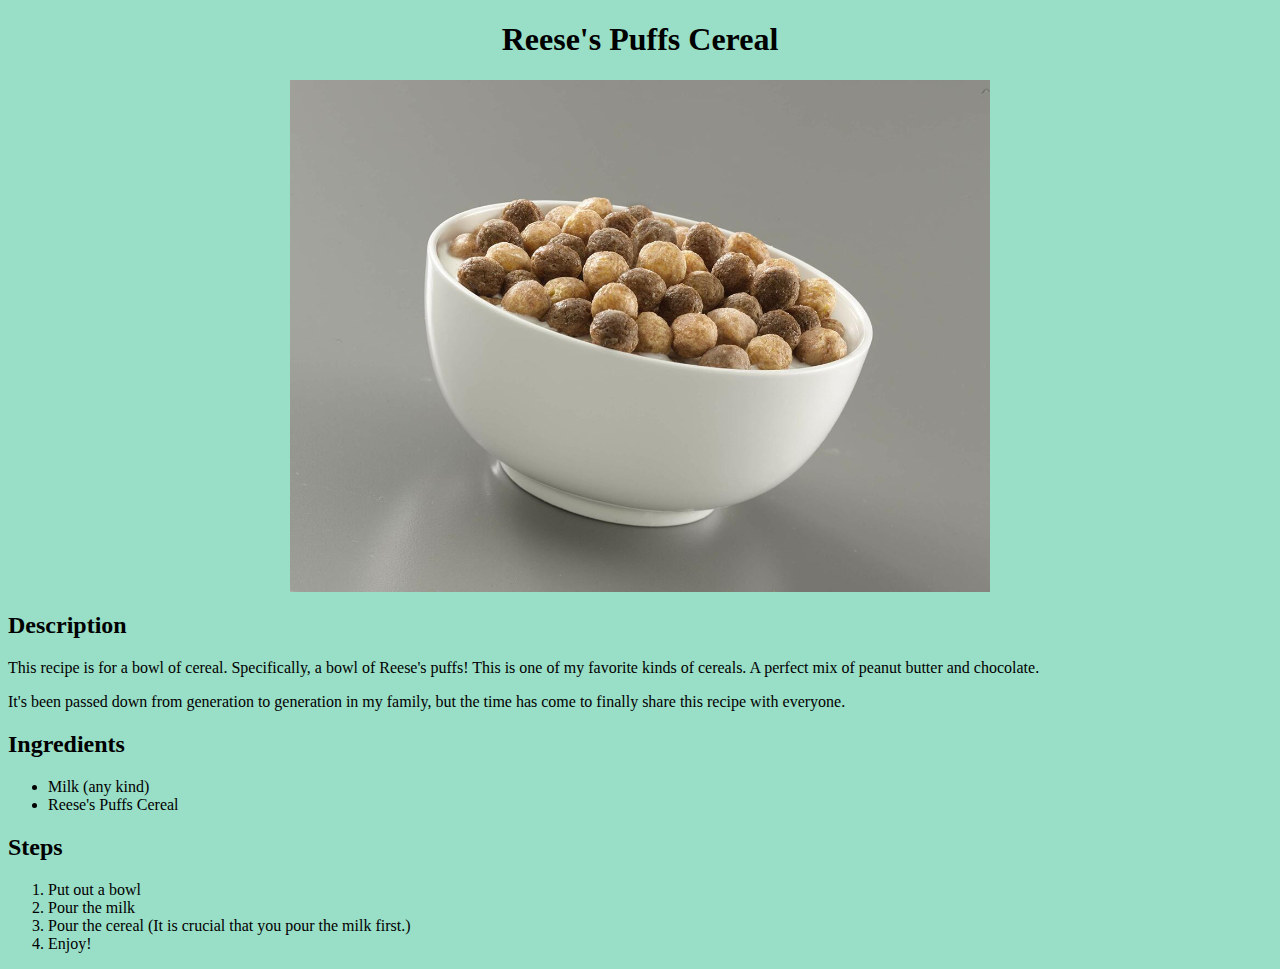
<file: recipes/cereal.html>
<!DOCTYPE html>
<html lang="en">
<head>
    <meta charset="UTF-8">
    <meta http-equiv="X-UA-Compatible" content="IE=edge">
    <meta name="viewport" content="width=device-width, initial-scale=1.0">
    <title>Cereal</title>
    <link rel="stylesheet" href="../style.css">
</head>

<body>
    <h1 class="title">Reese's Puffs Cereal</h1>
        <img class="recipe" src ="./img/cereal.jpg" alt="Bowl of Reese's Puff Cereal">
    <h2>Description</h2>
        <p>This recipe is for a bowl of cereal. Specifically, a bowl of Reese's puffs! This is one of my favorite kinds of cereals. A perfect mix of peanut butter and chocolate.</p>

        <p>It's been passed down from generation to generation in my family, but the time has come to finally share this recipe with everyone.</p>
        <P></P>
    <h2>Ingredients</h2>
    <ul>
        <li>Milk (any kind)</li>
        <li>Reese's Puffs Cereal</li>
    </ul>
    <h2>Steps</h2>
    <ol>
        <li>Put out a bowl</li>
        <li>Pour the milk</li>
        <li>Pour the cereal (It is crucial that you pour the milk first.)</li>
        <li>Enjoy!</li>
    </ol>

</body>
</html>
</file>
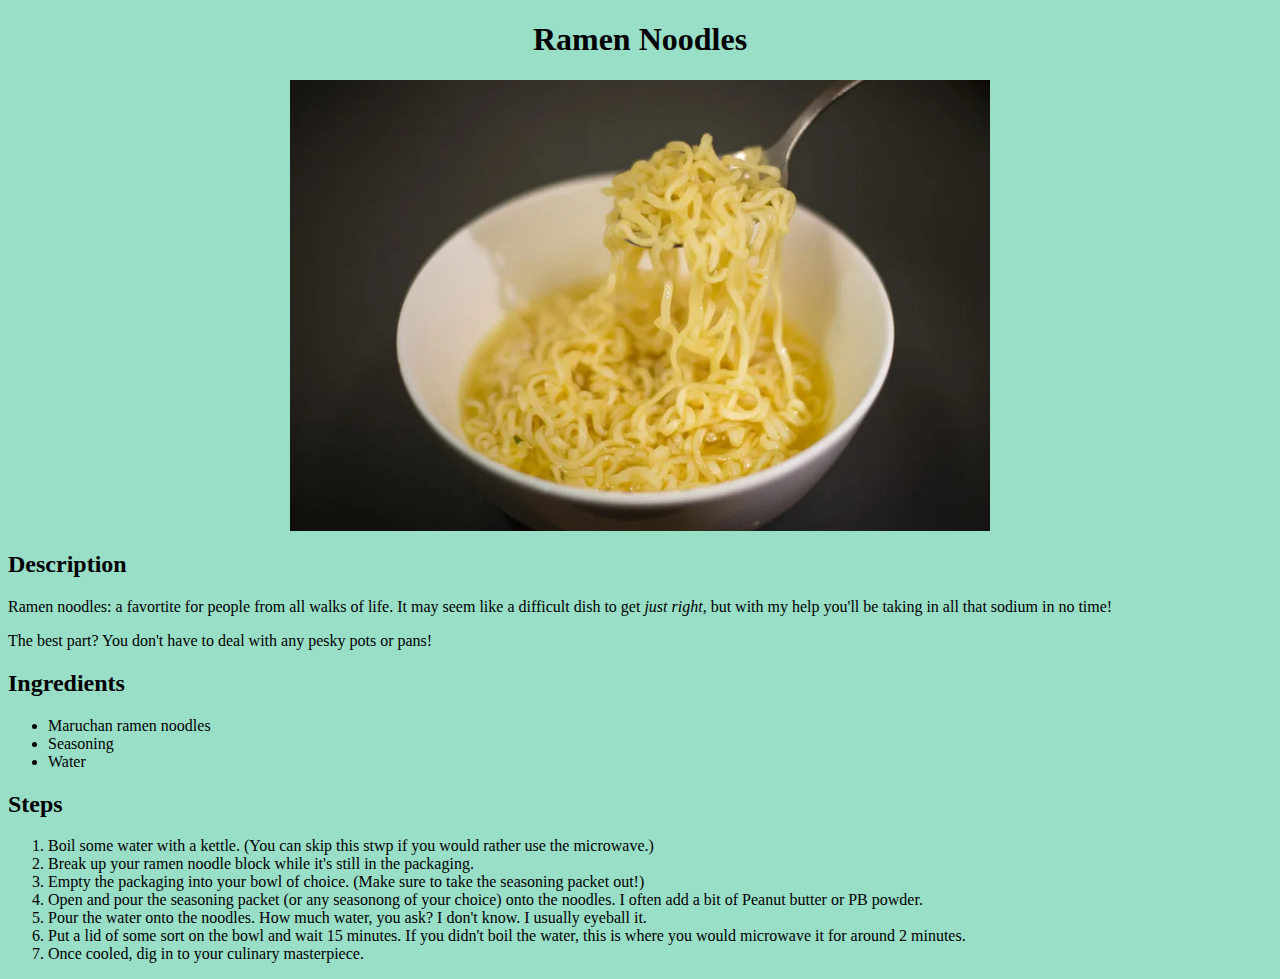
<file: recipes/ramen.html>
<!DOCTYPE html>
<html lang="en">
<head>
    <meta charset="UTF-8">
    <meta http-equiv="X-UA-Compatible" content="IE=edge">
    <meta name="viewport" content="width=device-width, initial-scale=1.0">
    <title>Ramen Noodles</title>
    <link rel="stylesheet" href="../style.css">
</head>

<body>
    <h1 class="title">Ramen Noodles</h1>
        <img class="recipe" src="./img/ramen.jpg" alt="A bowl of Maruchan ramen noodles (chicken flavored)">
    <h2>Description</h2>
        <p>Ramen noodles: a favortite for people from all walks of life. It may seem like a difficult dish to get <em>just right</em>, but with my help you'll be taking in all that sodium in no time!</p>

        <p>The best part? You don't have to deal with any pesky pots or pans!</p>    
    <h2>Ingredients</h2>
        <ul>
            <li>Maruchan ramen noodles</li>
            <li>Seasoning</li>
            <li>Water</li>
        </ul>

    <h2>Steps</h2>
        <ol>
            <li>Boil some water with a kettle. (You can skip this stwp if you would rather use the microwave.)</li>
            <li>Break up your ramen noodle block while it's still in the packaging.</li>
            <li>Empty the packaging into your bowl of choice. (Make sure to take the seasoning packet out!)</li>
            <li>Open and pour the seasoning packet (or any seasonong of your choice) onto the noodles. I often add a bit of Peanut butter or PB powder.</li>
            <li>Pour the water onto the noodles. How much water, you ask? I don't know. I usually eyeball it. </li>
            <li>Put a lid of some sort on the bowl and wait 15 minutes. If you didn't boil the water, this is where you would microwave it for around 2 minutes.</li>
            <li>Once cooled, dig in to your culinary masterpiece.</li>
        </ol>
</body>
</html>
</file>
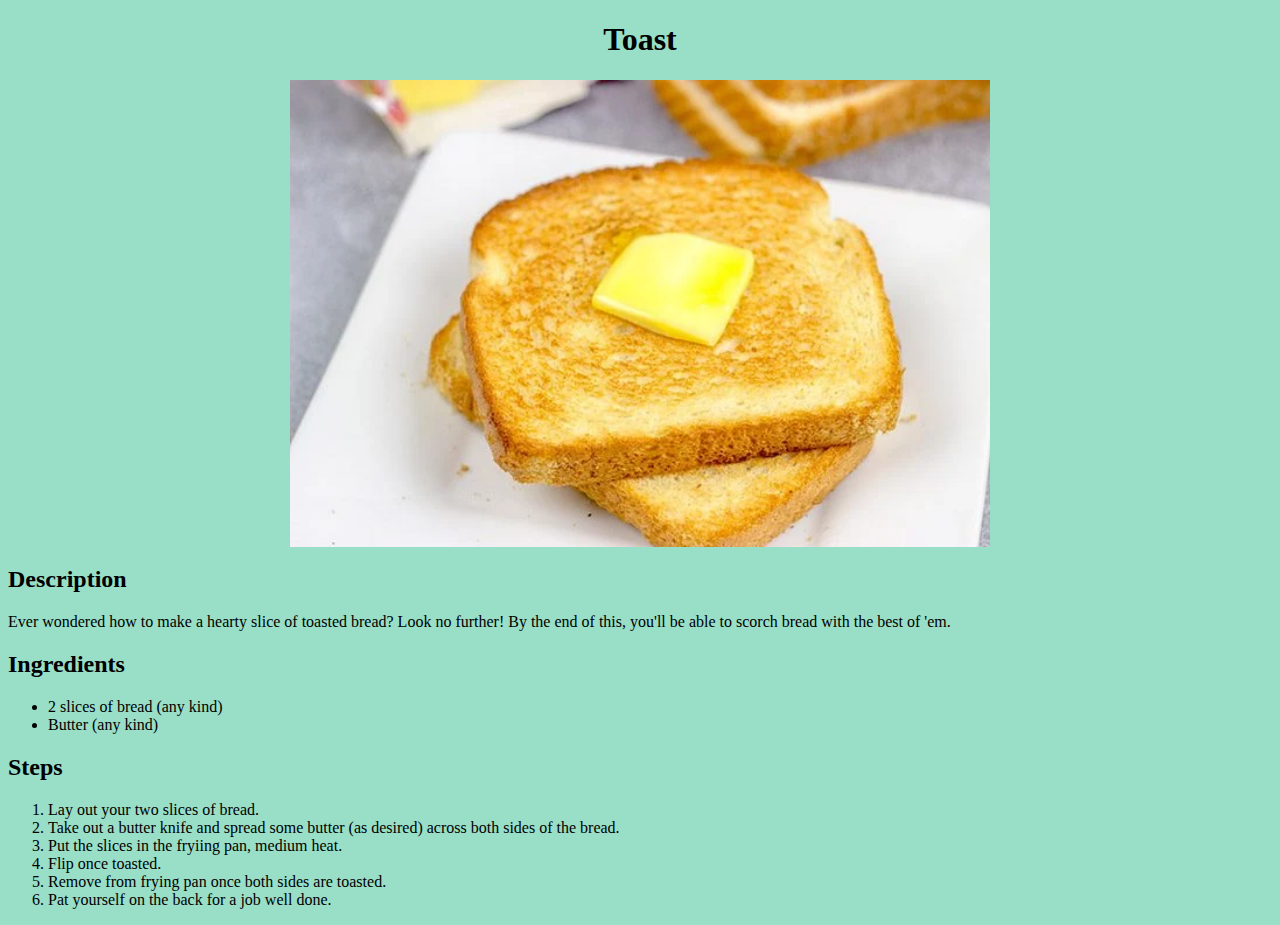
<file: recipes/toast.html>
<!DOCTYPE html>
<html lang="en">
<head>
    <meta charset="UTF-8">
    <meta http-equiv="X-UA-Compatible" content="IE=edge">
    <meta name="viewport" content="width=device-width, initial-scale=1.0">
    <title>Toast</title>
    <link rel="stylesheet" href="../style.css">
</head>

<body>
    <h1 class="title">Toast</h1>
        <img class="recipe" src="./img/toast.jpg" alt="Two slices of toast">
    <h2>Description</h2>
        <p>Ever wondered how to make a hearty slice of toasted bread? Look no further! By the end of this, you'll be able to scorch bread with the best of 'em.</p>
    <h2>Ingredients</h2>
        <ul> 
            <li>2 slices of bread (any kind)</li>
            <li>Butter (any kind)</li>
        </ul>
    <h2>Steps</h2> 
        <ol>
            <li>Lay out your two slices of bread.</li>
            <li>Take out a butter knife and spread some butter (as desired) across both sides of the bread. </li>
            <li>Put the slices in the fryiing pan, medium heat.</li>
            <li>Flip once toasted.</li>
            <li>Remove from frying pan once both sides are toasted.</li>
            <li>Pat yourself on the back for a job well done.</li>
        </ol>
        

</body>
</html>
</file>
<file: style.css>
.title {
    text-align: center;
}

img {
    display:block;
    margin: auto;
}

ul.center {
    font-size: 32px;
    display: table;
    margin: auto;
}

html {
    background-color: rgba(42, 185, 138, 0.479);
}

img.recipe {
    height: auto;
    width: 700px;
}
</file>
